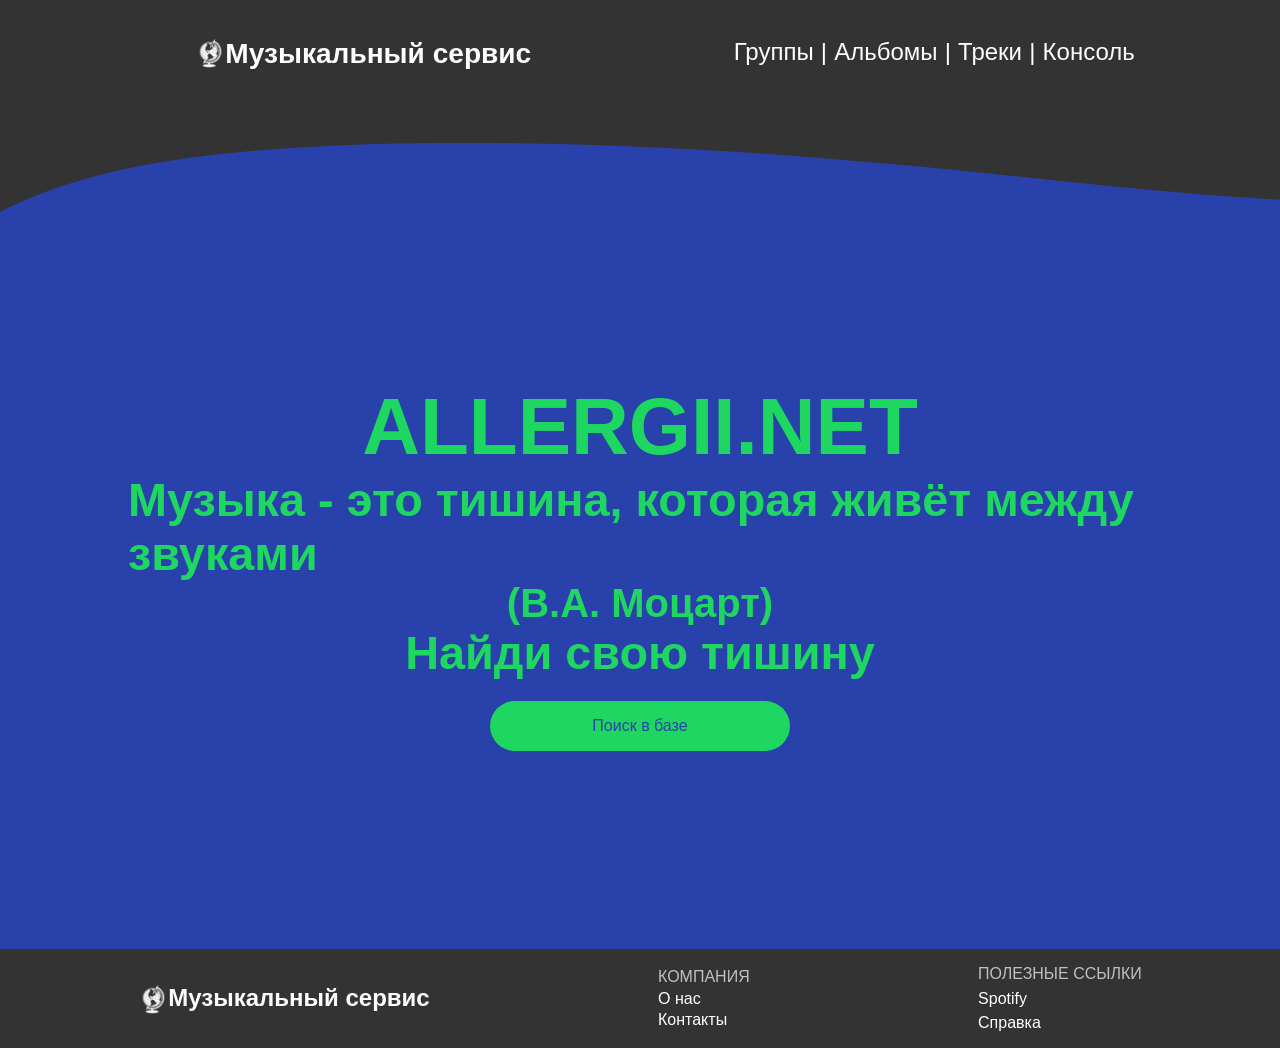
<file: 15/index.html>
<!DOCTYPE html>
<html lang="ru">

<head>
	<meta charset="utf-8">
	<title>Изучаем PHP</title>
	<link rel="stylesheet" href="assets/css/style.css">
</head>

<body>
	<header>
		<div class="content">
			<div class="logo">
				<img src="assets/logo.png" alt="logo">
				<a href="/">
					<h3>Музыкальный сервис</h3>
				</a>
			</div>
			<nav>
				<a href="teams">Группы</a> |
				<a href="albums">Альбомы</a> |
				<a href="tracks">Треки</a> |
				<a href="admin">Консоль</a>
			</nav>
		</div>
	</header>

	<div class="main">
		<div class="content">

			<h1>ALLERGII.NET</h1>
			<h3>Музыка - это тишина, которая живёт между звуками</h3>
			<h4>(В.А. Моцарт)</h4>
			<h3>Найди свою тишину</h3>
			<input type="button" value="Поиск в базе">

		</div>
	</div>

	<footer>
		<div class="content">
			<div class="block">
				<div class="logo">
					<img src="assets/logo.png" alt="logo">
					<h2>Музыкальный сервис</h2>
				</div>
			</div>

			<div class="block">
				<div class="head">КОМПАНИЯ</div>
				<div class="links">
					<p><a href="/about">О нас</a></p>
					<p><a href="/contacts">Контакты</a></p>
				</div>
			</div>
			<div class="block">
				<div class="head">ПОЛЕЗНЫЕ ССЫЛКИ</div>
				<div class="links">
					<p><a href="https://www.spotify.com/ru-ru/" target="_blank">Spotify</a></p>
					<p><a href="https://support.spotify.com/ru-ru/" target="_blank">Справка</a></p>
				</div>
			</div>
		</div>
	</footer>
</body>

</html>
</file>
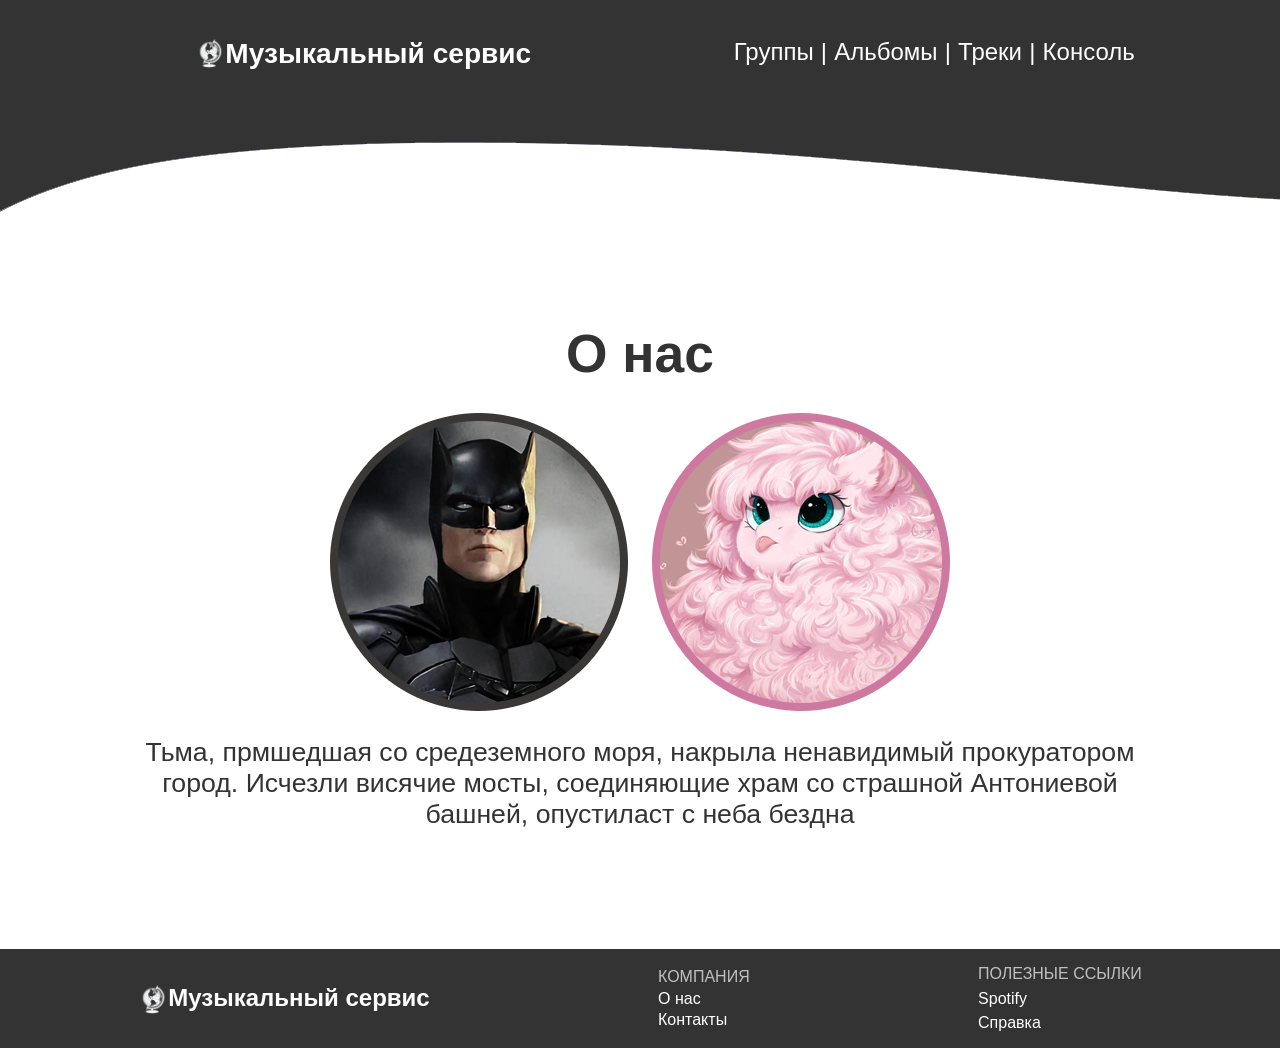
<file: 15/about/index.html>
<!DOCTYPE html>
<html lang="ru">

<head>
	<meta charset="utf-8">
	<title>Изучаем PHP</title>
	<link rel="stylesheet" href="../assets/css/style.css">
</head>

<body>
	<header>
		<div class="content ins">
			<div class="logo">
				<img src="../assets/logo.png" alt="logo">
				<a href="/">
					<h3>Музыкальный сервис</h3>
				</a>
			</div>
			<nav>
				<a href="/teams">Группы</a> |
				<a href="/albums">Альбомы</a> |
				<a href="/tracks">Треки</a> |
				<a href="/admin">Консоль</a>
			</nav>
		</div>
	</header>

	<div class="main ins">
		<div class="content ins">
			
			<h1>О нас</h1>

			<div>
				<img src="../assets/about/bat.jpg" alt="">
				<img src="../assets/about/flu.jpg" alt="">
			</div>

			<div>
				<p>Тьма, прмшедшая со средеземного моря, накрыла ненавидимый прокуратором
				город. Исчезли висячие мосты, соединяющие храм
				со страшной Антониевой башней, опустиласт с неба бездна</p>
			</div>
			
		</div>
	</div>

	<footer>
		<div class="content">
			<div class="block">
				<div class="logo">
					<img src="../assets/logo.png" alt="logo">
					<h2>Музыкальный сервис</h2>
				</div>
			</div>

			<div class="block">
				<div class="head">КОМПАНИЯ</div>
				<div class="links">
					<p><a href="/about">О нас</a></p>
					<p><a href="/contacts">Контакты</a></p>
				</div>
			</div>
			<div class="block">
				<div class="head">ПОЛЕЗНЫЕ ССЫЛКИ</div>
				<div class="links">
					<p><a href="https://www.spotify.com/ru-ru/" target="_blank">Spotify</a></p>
					<p><a href="https://support.spotify.com/ru-ru/" target="_blank">Справка</a></p>
				</div>
			</div>
		</div>
	</footer>
</body>

</html>
</file>
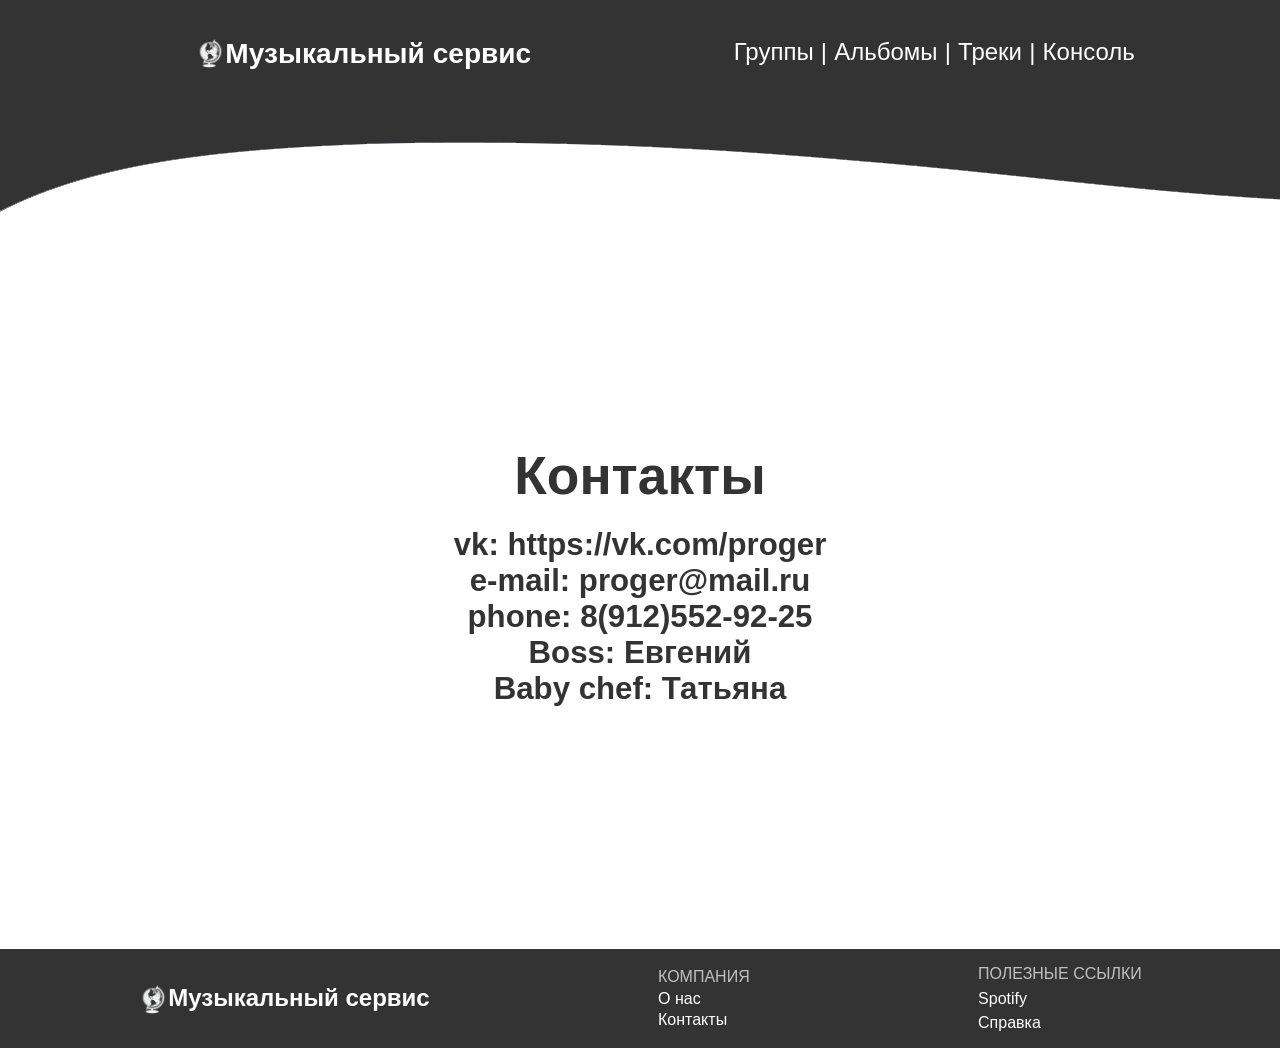
<file: 15/contacts/index.html>
<!DOCTYPE html>
<html lang="ru">

<head>
	<meta charset="utf-8">
	<title>Изучаем PHP</title>
	<link rel="stylesheet" href="../assets/css/style.css">
</head>

<body>
	<header>
		<div class="content ins">
			<div class="logo">
				<img src="../assets/logo.png" alt="logo">
				<a href="/">
					<h3>Музыкальный сервис</h3>
				</a>
			</div>
			<nav>
				<a href="/teams">Группы</a> |
				<a href="/albums">Альбомы</a> |
				<a href="/tracks">Треки</a> |
				<a href="/admin">Консоль</a>
			</nav>
		</div>
	</header>

	<div class="main ins">
		<div class="content ins">
			
			<h1>Контакты</h1>
			<h3>vk: https://vk.com/proger</h3>
			<h3>e-mail: proger@mail.ru</h3>
			<h3>phone: 8(912)552-92-25</h3>
			<h3>Boss: Евгений</h3>
			<h3>Baby chef: Татьяна</h3>
			
		</div>
	</div>

	<footer>
		<div class="content">
			<div class="block">
				<div class="logo">
					<img src="../assets/logo.png" alt="logo">
					<h2>Музыкальный сервис</h2>
				</div>
			</div>

			<div class="block">
				<div class="head">КОМПАНИЯ</div>
				<div class="links">
					<p><a href="/about">О нас</a></p>
					<p><a href="/contacts">Контакты</a></p>
				</div>
			</div>
			<div class="block">
				<div class="head">ПОЛЕЗНЫЕ ССЫЛКИ</div>
				<div class="links">
					<p><a href="https://www.spotify.com/ru-ru/" target="_blank">Spotify</a></p>
					<p><a href="https://support.spotify.com/ru-ru/" target="_blank">Справка</a></p>
				</div>
			</div>
		</div>
	</footer>
</body>

</html>
</file>
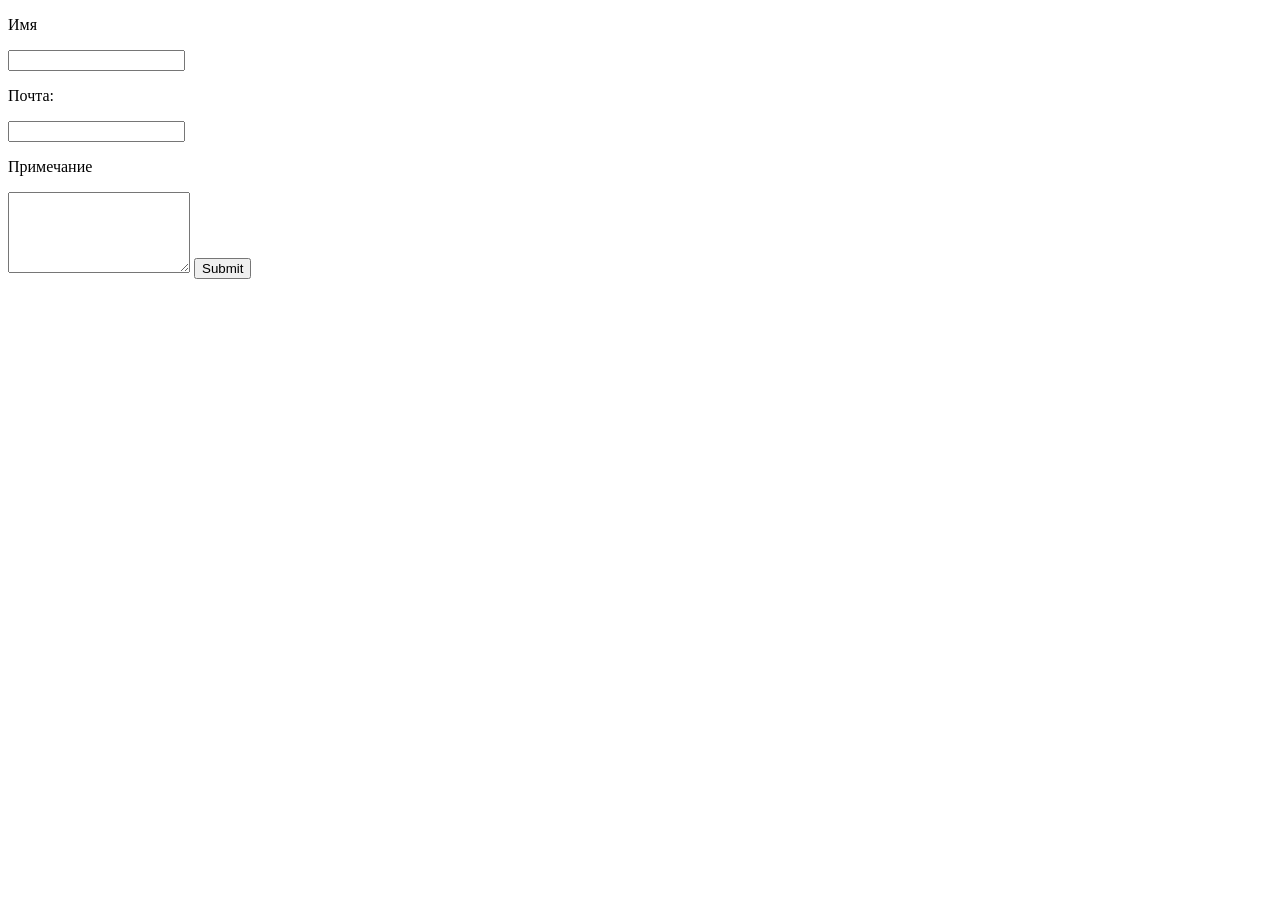
<file: 17/1/1.html>
<!DOCTYPE html>
<html lang="en">
<head>
    <meta charset="UTF-8">
    <meta http-equiv="X-UA-Compatible" content="IE=edge">
    <meta name="viewport" content="width=device-width, initial-scale=1.0">
    <title>Document</title>
</head>
<body>
    <form action="action_handler.php" method="post">
        <p>Имя</p>
        <input type="text" name="name">

        <p>Почта:</p>
        <input type="text" name="email">

        <p>Примечание</p>
        <textarea name="comment" id="" cols="20" rows="5">

        </textarea>

        <input type="submit">

    </form>
</body>
</html>
</file>
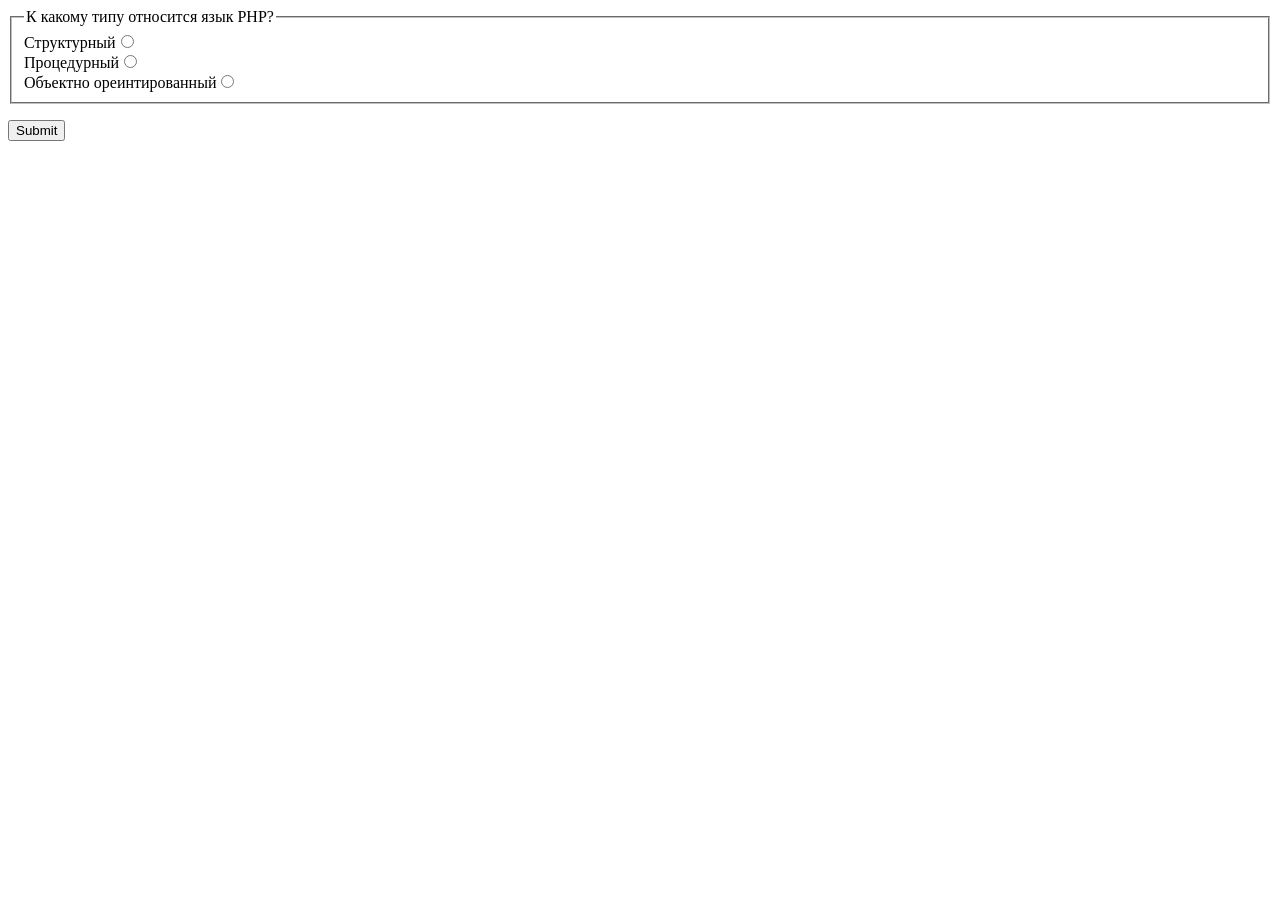
<file: 17/2/2.html>
<!DOCTYPE html>
<html lang="en">
<head>
    <meta charset="UTF-8">
    <meta http-equiv="X-UA-Compatible" content="IE=edge">
    <meta name="viewport" content="width=device-width, initial-scale=1.0">
    <title>Document</title>
</head>
<body>
    <form action="isset_handler.php" method="post">

       <fieldset>
        <legend>
            К какому типу относится язык PHP?
        </legend>
        Структурный<input type="radio" name="definition" value="Структурный"> <br>

        Процедурный<input type="radio" name="definition" value="Процедурный"> <br>

        Объектно ореинтированный<input type="radio" name="definition" value="Объектно ореинтированный"> <br>

        </fieldset><p><input type="submit"></p>
    </form>
</body>
</html>
</file>
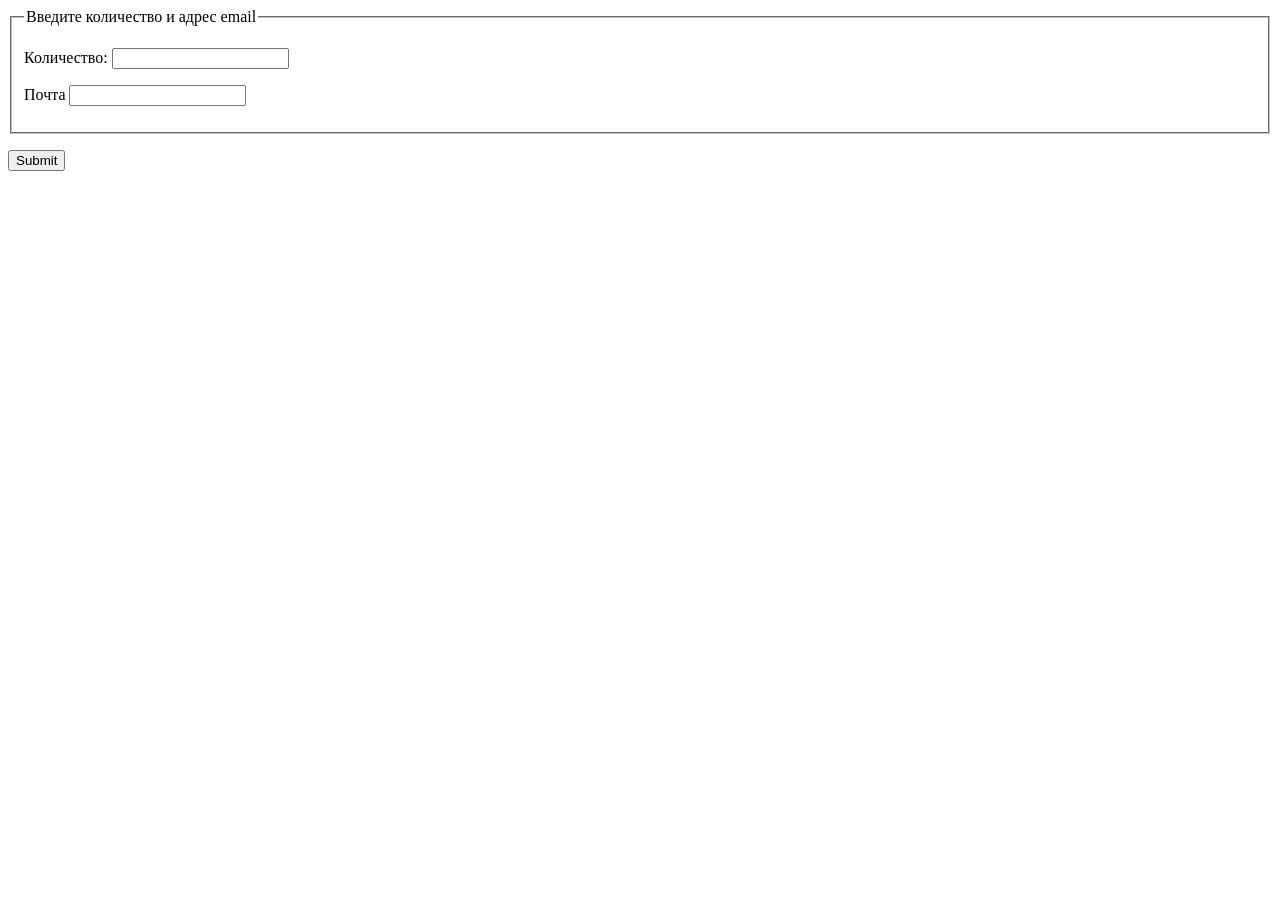
<file: 17/3/3.html>
<!DOCTYPE html>
<html lang="en">
<head>
    <meta charset="UTF-8">
    <meta http-equiv="X-UA-Compatible" content="IE=edge">
    <meta name="viewport" content="width=device-width, initial-scale=1.0">
    <title>Document</title>
</head>
<body>
    <form action="valid_handler.php" method="post">

       <fieldset>
        <legend>
            Введите количество и адрес email
        </legend>
        <p>Количество: <input type="text" name="quantity"></p>
        <p>Почта <input type="text" name="email"></p>

        </fieldset><p><input type="submit"></p>

    </form>
</body>
</html>
</file>
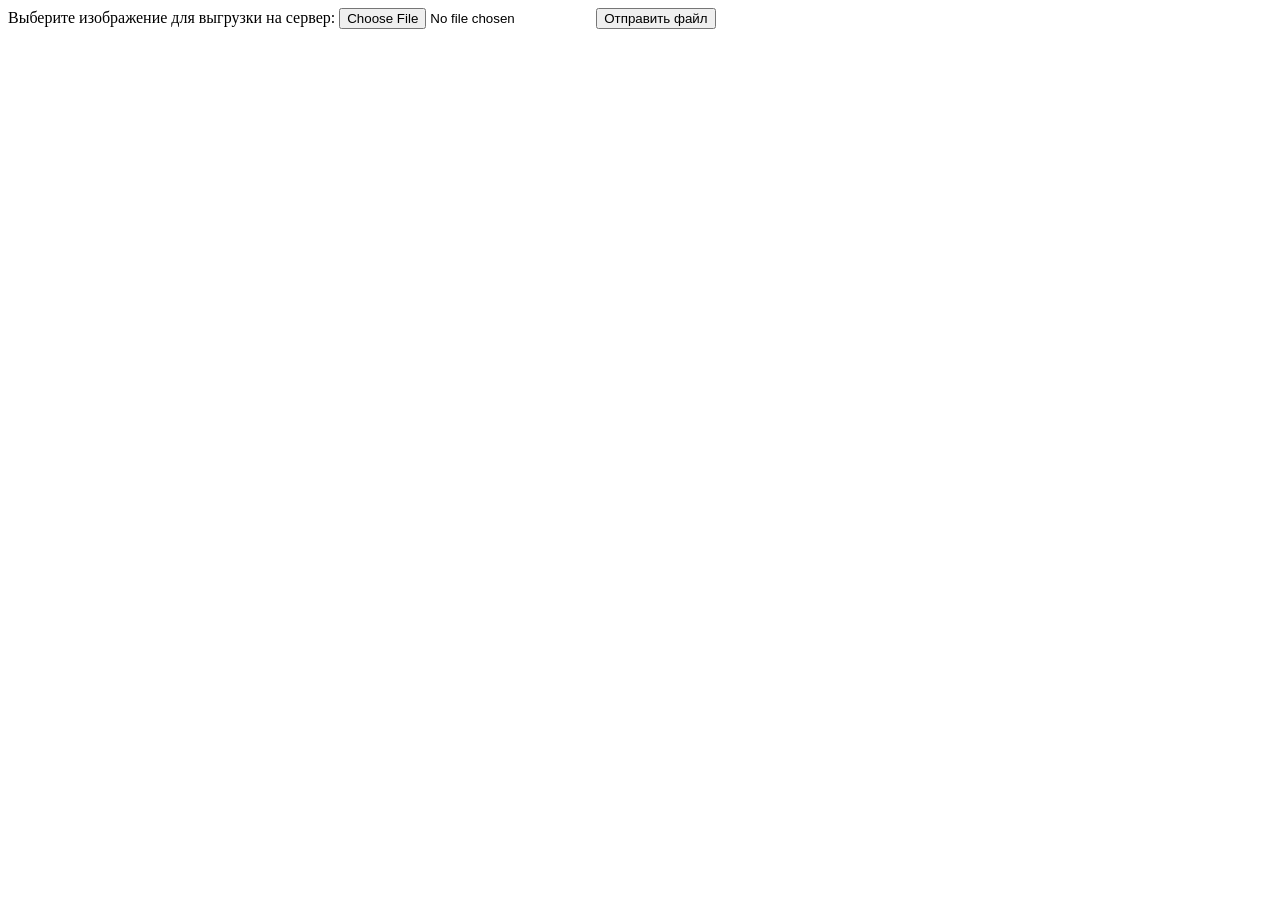
<file: 17/8/8.html>
<!DOCTYPE html>
<html lang="en">
<head>
    <meta charset="UTF-8">
    <meta http-equiv="X-UA-Compatible" content="IE=edge">
    <meta name="viewport" content="width=device-width, initial-scale=1.0">
    <title>Document</title>
</head>
<body>
    <form action="<?php $_SERVER['PHP_SELF']?>" method="post" enctype="multipart/form-data">
        Выберите изображение для выгрузки на сервер:
        <input type="file" name="image" id="">
        <input type="submit" value="Отправить файл">

    </form>
</body>
</html>
</file>
<file: 15/assets/css/style.css>
﻿/*-------------------Общие настройки------------------------*/

* {
	margin:  0;
	padding:  0;
	box-sizing: border-box;
}

body {
	min-height: 100%;
	font-family:  Arial;
	color: #ffffff;
}

a {	color: #ffffff; 
	text-decoration: none;
}

input {
	height:  50px;
	font-size:  12pt;
	margin:  2% 0;
	outline:  none;
	border:  solid 1px black;
}

p{
	padding-top: 1%;
}
button{
	width: 100%;
	padding: 1% 2%;
	font-size:  12pt;
	margin:  2% 0;
	outline:  none;
	background-color: #333333;
	border: 1px solid #ffffff;
	color: #ffffff;
	border-radius:  6px;
	cursor: pointer;
}

	button:hover{
		background-color: #ffffff;
		border: 1px solid #333333;
		color: #333333;
	}

div.content {
	width: 80%;
	min-height: 100%;
	margin: 0 auto;
	align-items:  center;
}

div.main div.content a {
	color: #000;
}

div.logo, div.content {
	display:  flex;
}
/*-----------------------------------------------------*/

/*-------------------Шапка------------------------*/
header{
	font-size: 18pt;
}
	header nav { 
		display: flex;
		flex-wrap: nowrap;
	}
		header nav a { padding: 0 2%;}
	header div.content { 
		width: 100%;
		min-height: 229px;
		justify-content: space-evenly;
		align-items: start;
		padding-top: 3%;
		background-image: url("../header.jpg");
		background-size: cover;
	}
	div.logo img { height: 30px;}
/*-----------------------------------------------------*/



/*------------Основной блок------------------------*/
div.main {
	min-height: 80vh;
	background-color: #2941ab;
	padding-bottom: 2%;
	display: flex;
	align-items: center;
}
	div.main div.content {
		flex-direction: column;
		justify-content: center;
		font-size:  30pt;
		color:  #1ed760;
	}
	div.main input {
		background-color:  #1ed760;
		border:  none;
		color:  #2941ab;
		cursor:  pointer;
		border-radius:  25px;
		width:  300px;
	}
/*-----------------------------------------------------*/

/*------------------------Подвал----------------------*/

footer {
	display: flex;
	align-items: center;
	padding: 1%;
	background-color: #333333;
	font-size: 12pt;
}
	footer div.content { justify-content: space-between;	}
	footer div.block div.head {
		color:  #c0c0c0;
		padding:  2% 0;
	}

	footer div.block p { padding:  2% 0;}

/*-----------------------------------------------------*/

/*---------------для вложенных страниц---------------*/

header div.content.ins {
	background-image: url("../header_ins.jpg");
}

div.main.ins {
	background-color: #ffffff;
}

	div.main.ins div.content.ins h1{
		margin-bottom: 2%;
	}
div.main div.content.ins {
	display:  flex;
	color: #333333;
	align-items: center;
	justify-content: center;
	text-align:  center;
	font-size:  20pt;
}

/*-----------------------------------------------------*/

/*----albums/index.html teams/index.html  tracks/index.html  Таблицы-------*/
table {
	text-align: center;
	background-color: #000000;
	color: #000000;
	width: 80%;
	font-size: 20pt;
	border-collapse: collapse;
	border-spacing: 0;
	border: 0;
}

td, th {
	background-color: #ffffff;
	padding: 2% 1%;
}

td>span.td_info, div.card_text>span.td_info{
	font-size: 10pt;
	font-style: italic;
	text-decoration: underline;
}

tr {
	border-bottom:  solid 1px rgba(0,0,0,0.3);
} 
/*-------------------------------------------------------------*/


/*----------albums/index.html Превью альбомов------------------*/
img.album_img {
	width: 75px;
	height: 75px;
}
/*-------------------------------------------------------------*/


/*----------teams/index.html Карточки групп-------------------*/
div.card {
	display: flex;
	width: 80%;
	color:  black;
	padding: 20px;
	margin:  10px;
	border:  solid 1px rgba(0,0,0,0.3);
	border-radius:  5px;
	overflow:  hidden;
	text-align: left;
}

	div.card img.teams_img {
		width: 200px;
		height: 200px;
		margin-right: 30px;
		border-radius: 5px;
		object-fit: cover;
	}

	div.card div.card_text p, div.card div.card_text h3 {
		padding:  5px 0px;
	}
/*-------------------------------------------------------------*/
	

/*--------------admin/index.html страница Консоль--------------------------*/

form.console{
	width: 60%;
}

form.console input, form.console select, form.console textarea {
	width: 100%;
	padding: 1% 2%;
	font-size:  12pt;
	margin:  2% 0;
	outline:  none;
	background-color: #ffffff;
	border: 1px solid #333333;
	color: #333333;
	border-radius:  6px;
}


form.console input[type=reset], form.console input[type=submit]{
	width: 49%;
	background-color: #333333;
	border: 1px solid #ffffff;
	color: #ffffff;
}

form.console input[type=reset]:hover, form.console input[type=submit]:hover{
	width: 49%;
	background-color: #ffffff;
	border: 1px solid #333333;
	color: #333333;
}

/*-------------------------------------------------------------*/
</file>
